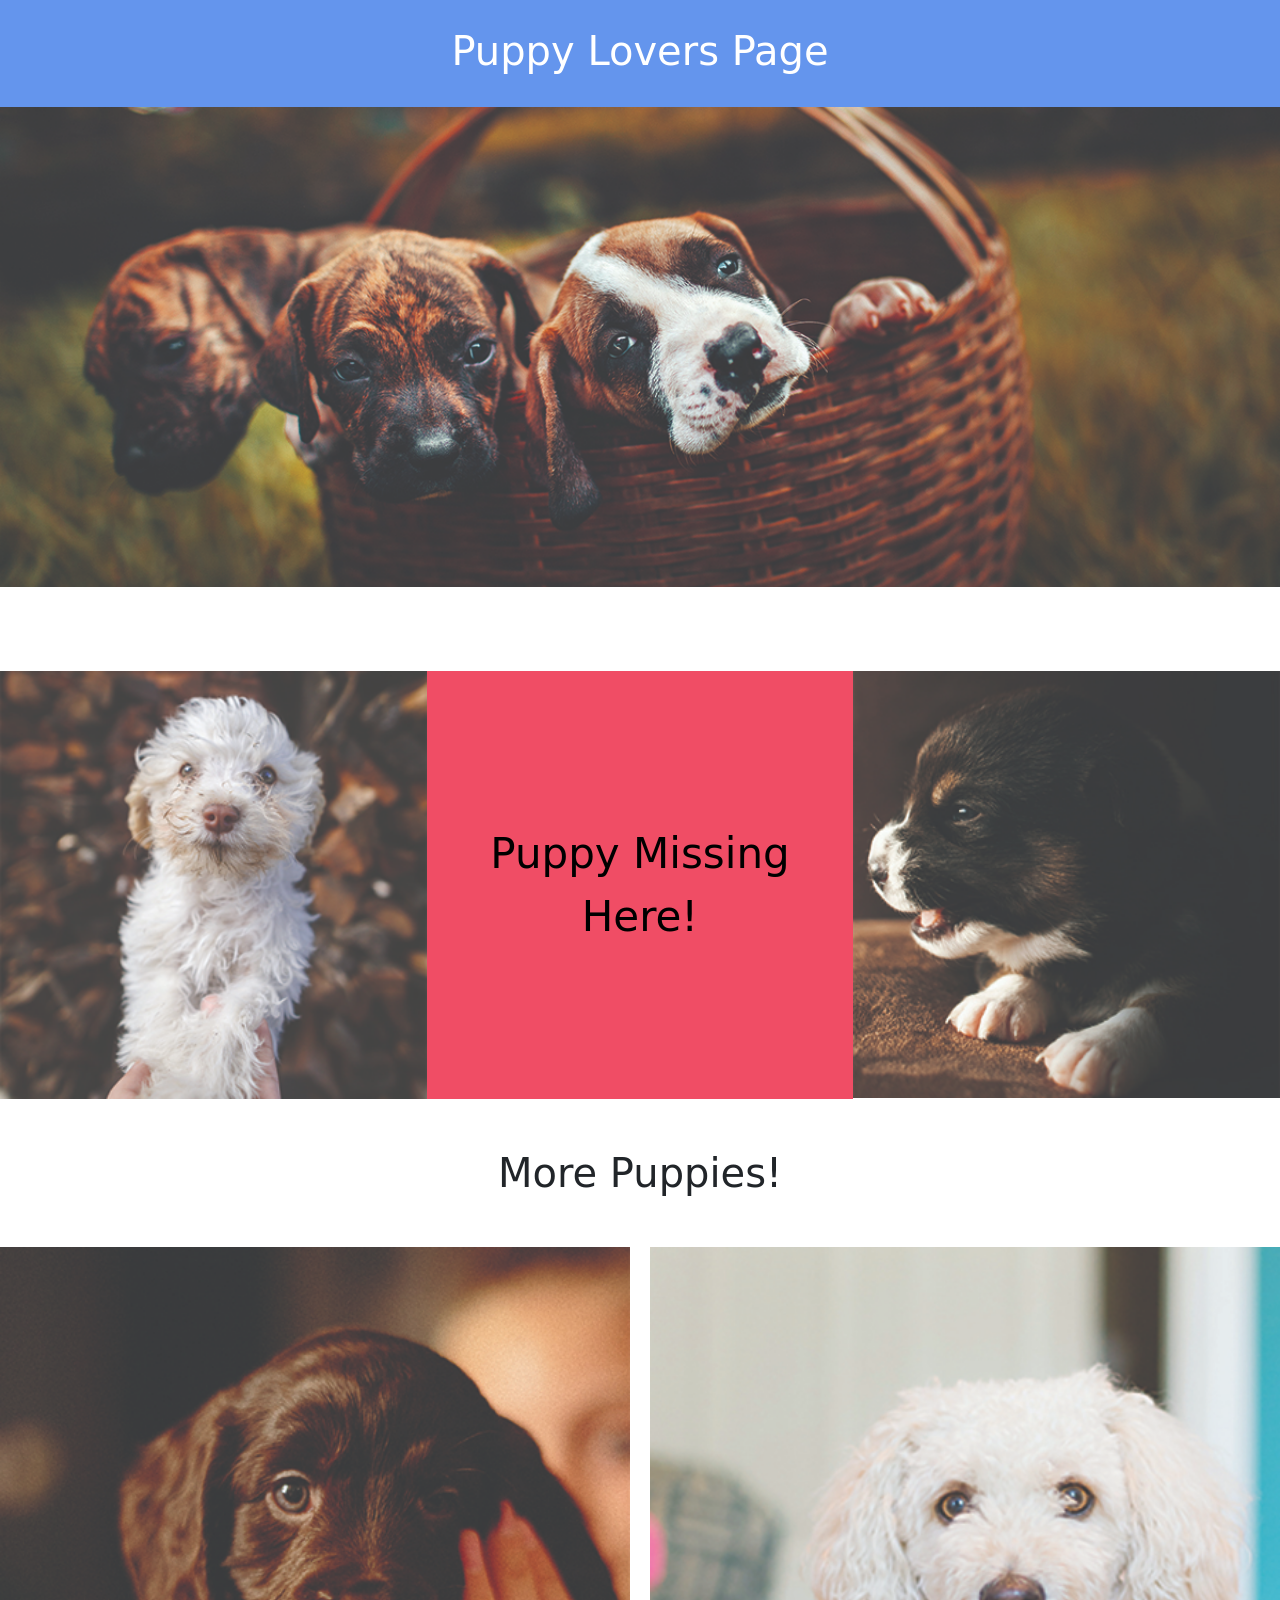
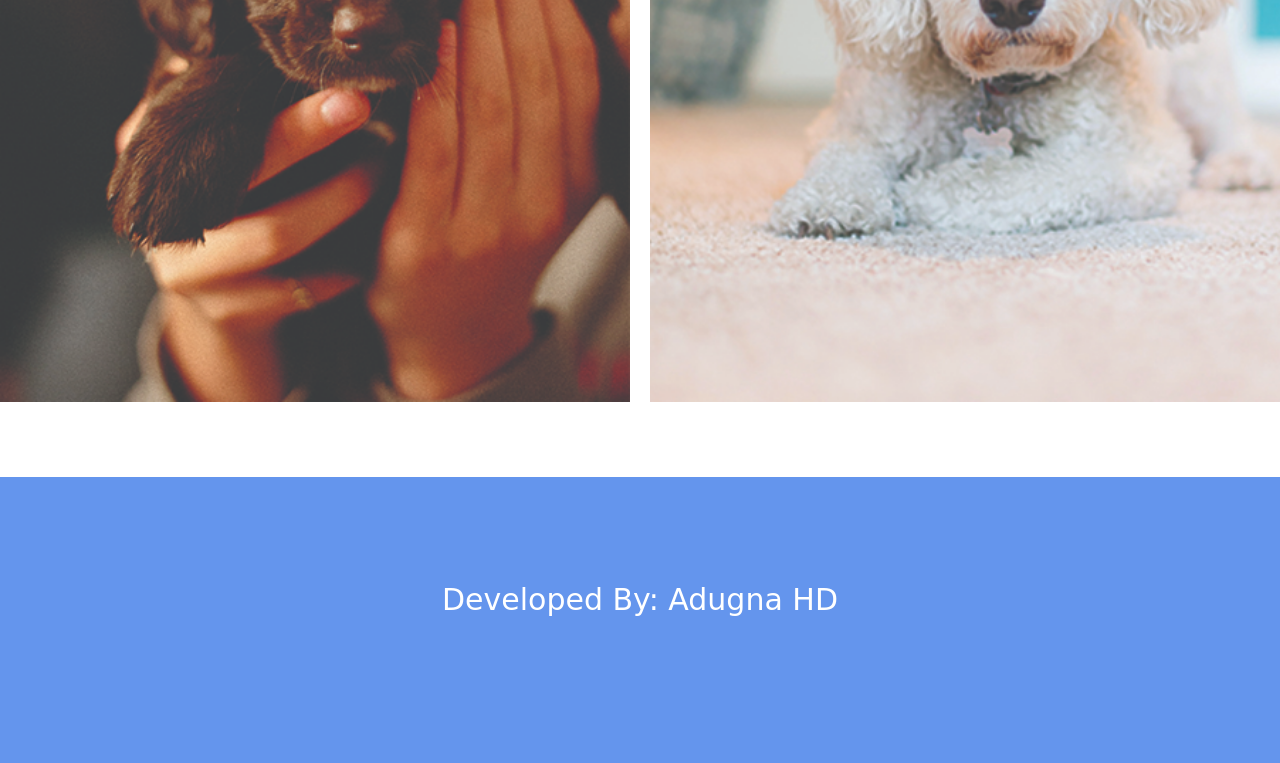
<file: Puppy.html>
<!DOCTYPE html>
<html lang="en">
<head>
    <meta charset="UTF-8">
    <meta name="viewport" content="width=device-width, initial-scale=1.0">
    <title>Puppy Lovers!</title>
    <link rel="stylesheet" href="./bootstrap.css">
    <link rel="stylesheet" href="./PuppyStyle.css">
</head>
<body>

<header id="myHeader" class="myHeader BlueBG Abebe">
    <div  class="Abebe"><h1>Puppy Lovers Page</h1></div>
</header>
<Section id="banner">
    <img src="./Sept2PuppyPage/PuppyStyle/Images/banner-puppies.jpg" alt="">
</Section>

<section class="section2"> 
    <div >
 <div class="puppy1">
    </div>
    <img src="./Sept2PuppyPage/PuppyStyle/Images/puppy-1.jpg" alt="">
</div>
<div class="Missingpuppy">
    <div class="missing-wrapper">
    <div>Puppy Missing Here!</div>
</div>
</div>
<div class="puppy2">
    <img src="./Sept2PuppyPage/PuppyStyle/Images/puppy-2.jpg" alt="Puppy 2">
</div>
</section>


<section class="additional-puppies">
<div class="fixed-container">
    <h2>More Puppies!</h2>
</div>
<div class="more-puppies-wrapper">
    <div class="vertical-puppy-1">
    <img src="./Sept2PuppyPage/PuppyStyle/Images/puppy-3.jpg" alt="">
</div>
<div class="vertical-puppy-2">
    <img src="./Sept2PuppyPage/PuppyStyle/Images/puppy-4.jpg" alt="">
</div>
</div>
</div>
</section>

<footer class=" footer-wrapper BlueBG">
<p >Developed By: Adugna HD</p>
</footer>

</body>
</html>
</file>
<file: PuppyStyle.css>
*{
    box-sizing: border-box;
    padding: 0;
    margin: 0;
}

#banner{
    display: block;
    margin-bottom: 84px;
}
#banner img{
    display: block;
    width: 100%;
    height: auto;
}
.myHeader{
    padding-top: 27px;
    padding-bottom: 24px;
    color: white;
    text-align: center;
}
.section2{
    display: grid;
    grid-template-columns: repeat(3, minmax(0, 1fr));
    align-items: stretch;
}
img{
    max-width: 100%;
}
.section2 img{
    display: block;
    width: 100%;
    height: auto;
}

.BlueBG{
    background-color: cornflowerblue;
}


.more-puppies-wrapper{
    display: grid;
    grid-template-columns: repeat(2, minmax(0, 1fr));
    gap: 20px;
}
.additional-puppies{
    margin-top: 50px;
}
.additional-puppies h2{
    text-align: center;
    font-size: 40px;
    margin-bottom: 50px;
    margin-top: 50px;
}
.footer-wrapper{
    margin-top: 75px;
    padding-top: 100px;
    padding-bottom: 125px;
    text-align: center;
    color: white;
    font-size: 30px;
    
}
.Missingpuppy{
    background-color: #f04d65;
    color: black;
    display: grid;
    place-items: center;
}
.missing-wrapper{
    font-size: 42px;
    padding: 24px;
    text-align: center;
}

.more-puppies-wrapper img{
    display: block;
    width: 100%;
    height: auto;
}

@media (max-width: 767px){
    #banner{
        margin-bottom: 40px;
    }

    .Missingpuppy{
        display: none;
    }

    .section2{
        grid-template-columns: 1fr;
    }

    .missing-wrapper{
        font-size: 32px;
        padding: 32px 20px;
    }

    .additional-puppies h2{
        font-size: 32px;
        margin-bottom: 28px;
        margin-top: 36px;
    }

    .more-puppies-wrapper{
        grid-template-columns: 1fr;
        gap: 16px;
    }

    .footer-wrapper{
        margin-top: 48px;
        padding: 64px 16px;
        font-size: 22px;
    }
}

@media (max-width: 480px){
    .myHeader{
        padding: 22px 12px;
    }

    .myHeader h1{
        font-size: 28px;
    }
}
</file>
